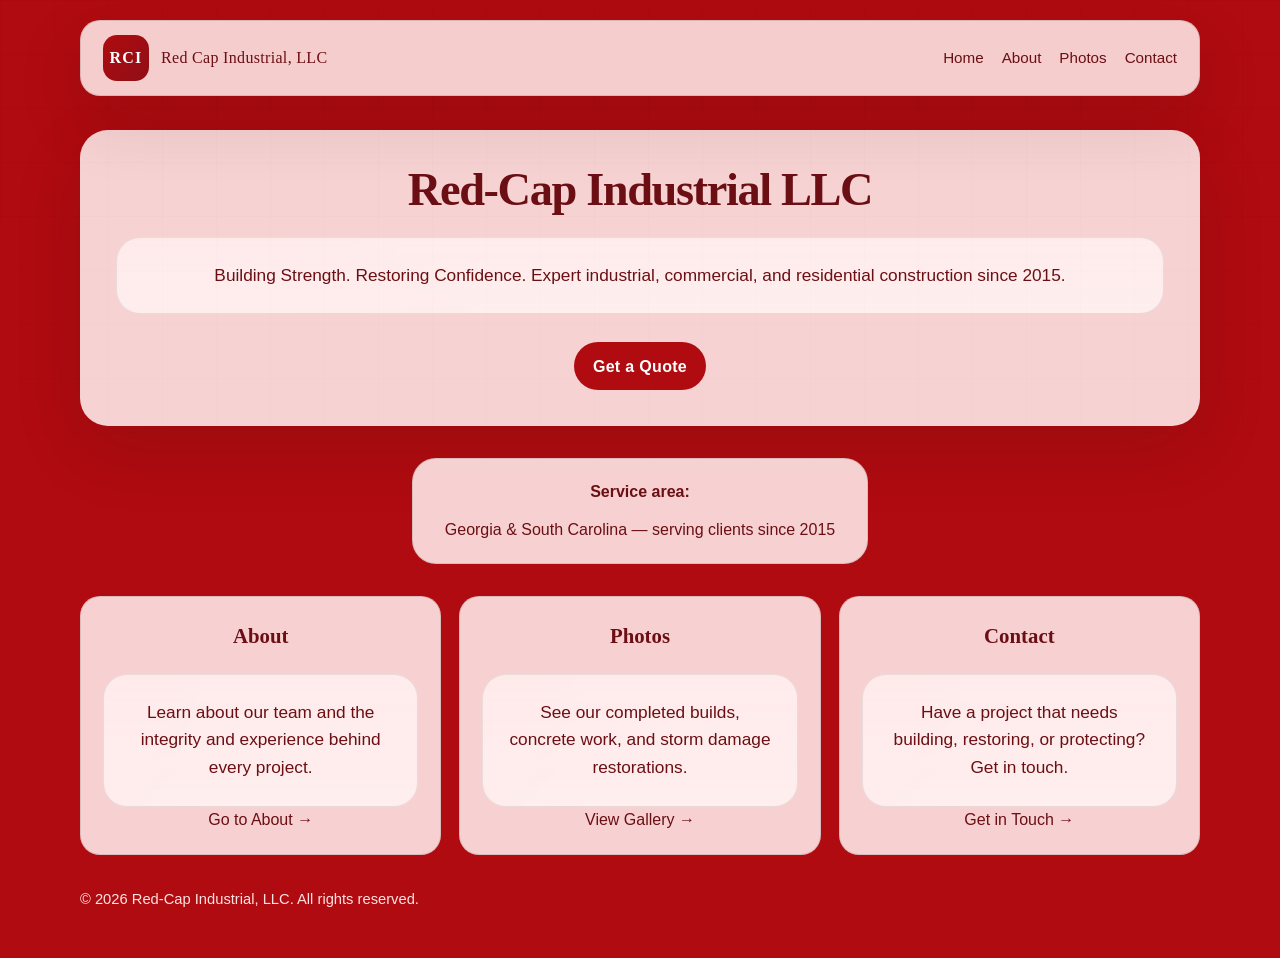
<file: index.html>
<!doctype html>
<html lang="en">
  <head>
    <meta charset="utf-8" />
    <meta name="viewport" content="width=device-width, initial-scale=1" />
    <meta name="description" content="Red-Cap Industrial LLC provides expert industrial, commercial, and residential construction services throughout Georgia and South Carolina." />
    <title>Red-Cap Industrial, LLC | Building Strength. Restoring Confidence.</title>
    <link rel="stylesheet" href="styles.css" />
    <script>
      // Prevent the browser from auto-scrolling past the sticky header —
      // whether from a #hash in the URL, a redirect that appends one, or
      // the browser restoring a previous scroll position on reload.
      if ("scrollRestoration" in history) {
        history.scrollRestoration = "manual";
      }
      if (window.location.hash) {
        history.replaceState(null, "", window.location.pathname + window.location.search);
      }
      window.scrollTo(0, 0);
      window.addEventListener("load", function () {
        window.scrollTo(0, 0);
      });
    </script>
  </head>
  <body>
    <div class="page-shell page-shell--stacked">
      <header class="topbar">
        <a class="brand" href="index.html" aria-label="Red-Cap Industrial LLC home">
          <span class="brand-mark">RCI</span>
          <span class="brand-text">Red Cap Industrial, LLC</span>
        </a>
        <nav class="nav" aria-label="Primary">
          <a href="index.html" aria-current="page">Home</a>
          <a href="about.html">About</a>
          <a href="photos.html">Photos</a>
          <a href="contact.html">Contact</a>
        </nav>
      </header>

      <main id="home">
        <section class="hero">
          <div class="hero-copy">
            <h1>Red-Cap Industrial LLC</h1>
            <p class="lead">
              Building Strength. Restoring Confidence. Expert industrial, commercial, and
              residential construction since 2015.
            </p>
            <div class="hero-actions">
              <a class="button button-primary" href="contact.html">Get a Quote</a>
            </div>
          </div>
        </section>

        <div class="quick-info pink-card">
          <strong>Service area:</strong> Georgia &amp; South Carolina — serving clients since 2015
        </div>

        <section class="card-grid" aria-label="Site sections">
          <article class="info-card">
            <h3>About</h3>
            <p>Learn about our team and the integrity and experience behind every project.</p>
            <a class="card-link" href="about.html">Go to About &rarr;</a>
          </article>
          <article class="info-card">
            <h3>Photos</h3>
            <p>See our completed builds, concrete work, and storm damage restorations.</p>
            <a class="card-link" href="photos.html">View Gallery &rarr;</a>
          </article>
          <article class="info-card">
            <h3>Contact</h3>
            <p>Have a project that needs building, restoring, or protecting? Get in touch.</p>
            <a class="card-link" href="contact.html">Get in Touch &rarr;</a>
          </article>
        </section>

        <footer class="footer">
          <p>&copy; 2026 Red-Cap Industrial, LLC. All rights reserved.</p>
        </footer>
      </main>
    </div>
  </body>
</html>
</file>
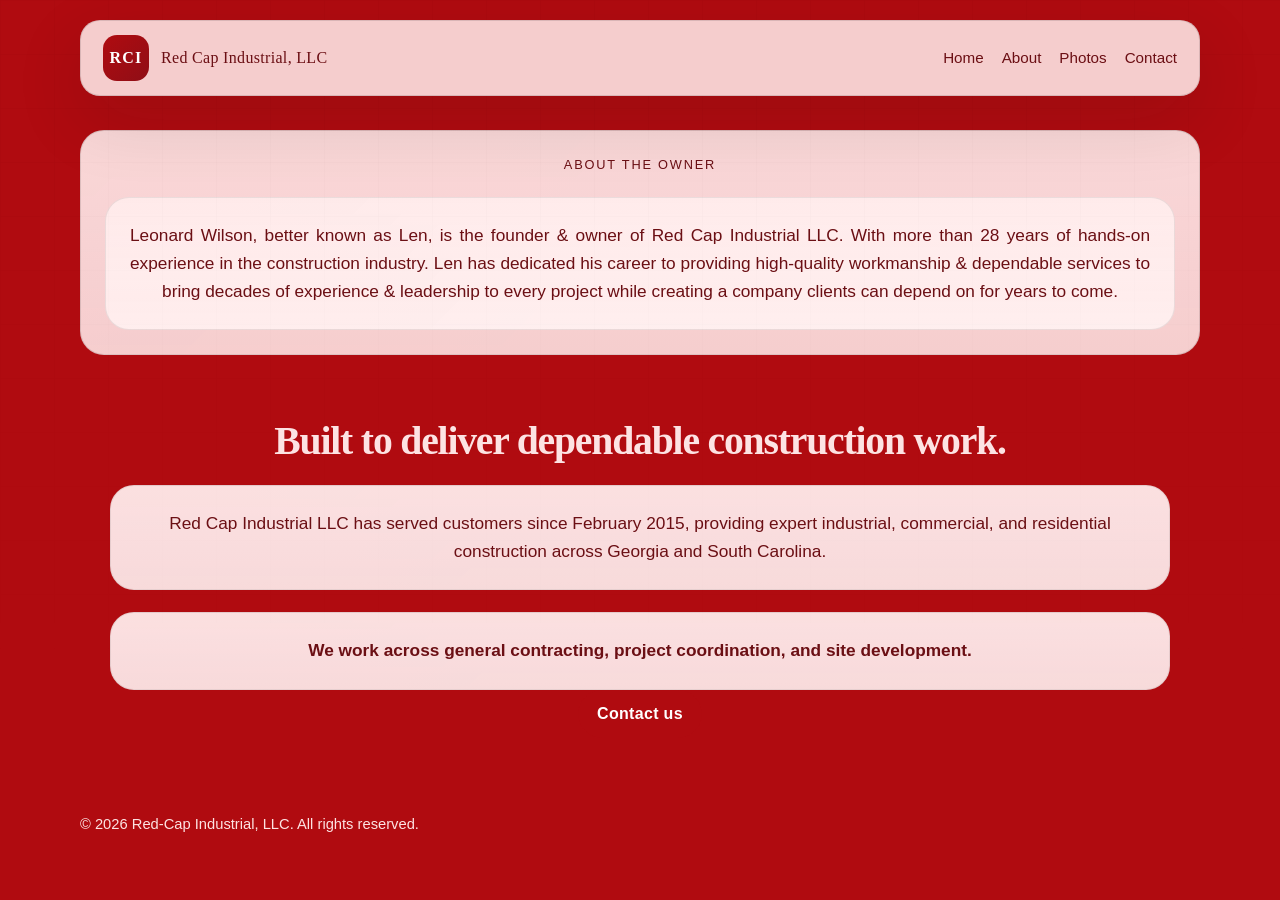
<file: about.html>
<!doctype html>
<html lang="en">
  <head>
    <meta charset="utf-8" />
    <meta name="viewport" content="width=device-width, initial-scale=1" />
    <meta name="description" content="About Red Cap Industrial LLC, a construction company serving customers since February 2015." />
    <title>About | Red Cap Industrial, LLC</title>
    <link rel="stylesheet" href="styles.css" />
  </head>
  <body>
    <div class="page-shell page-shell--stacked">
      <header class="topbar">
        <a class="brand" href="index.html" aria-label="Red Cap Industrial LLC home">
          <span class="brand-mark">RCI</span>
          <span class="brand-text">Red Cap Industrial, LLC</span>
        </a>
        <nav class="nav" aria-label="Primary">
          <a href="index.html#home">Home</a>
          <a href="about.html">About</a>
          <a href="photos.html">Photos</a>
          <a href="contact.html">Contact</a>
        </nav>
      </header>

      <aside class="hero-card" aria-label="About snapshot">
        <div class="card-header">
          <span class="card-kicker">About the Owner</span>
        </div>
        <p class="lead">
          Leonard Wilson, better known as Len, is the founder &amp; 
          owner of Red Cap Industrial LLC. With more than 28 years of hands-on experience in the
          construction industry. Len has dedicated his career to providing high-quality workmanship 
          &amp; dependable services to bring decades of experience &amp; leadership to every project 
          while creating a company clients can depend on for years to come.
        </p>
      </aside>

      <main id="about-page">
        <section class="section contact contact-page-section" id="about">
          <div>
            <h2>Built to deliver dependable construction work.</h2>
            <p>
              Red Cap Industrial LLC has served customers since February 2015, providing expert industrial, commercial, 
              and residential construction across Georgia and South Carolina.
            </p>
            <p class="lead-subtext">We work across general contracting, project coordination, and site development.</p>
            <a class="button button-primary" href="contact.html">Contact us</a>
          </div>
        </section>
      </main>

      <footer class="footer">
        <p>&copy; 2026 Red-Cap Industrial, LLC. All rights reserved.</p>
      </footer>
    </div>
  </body>
</html>
</file>
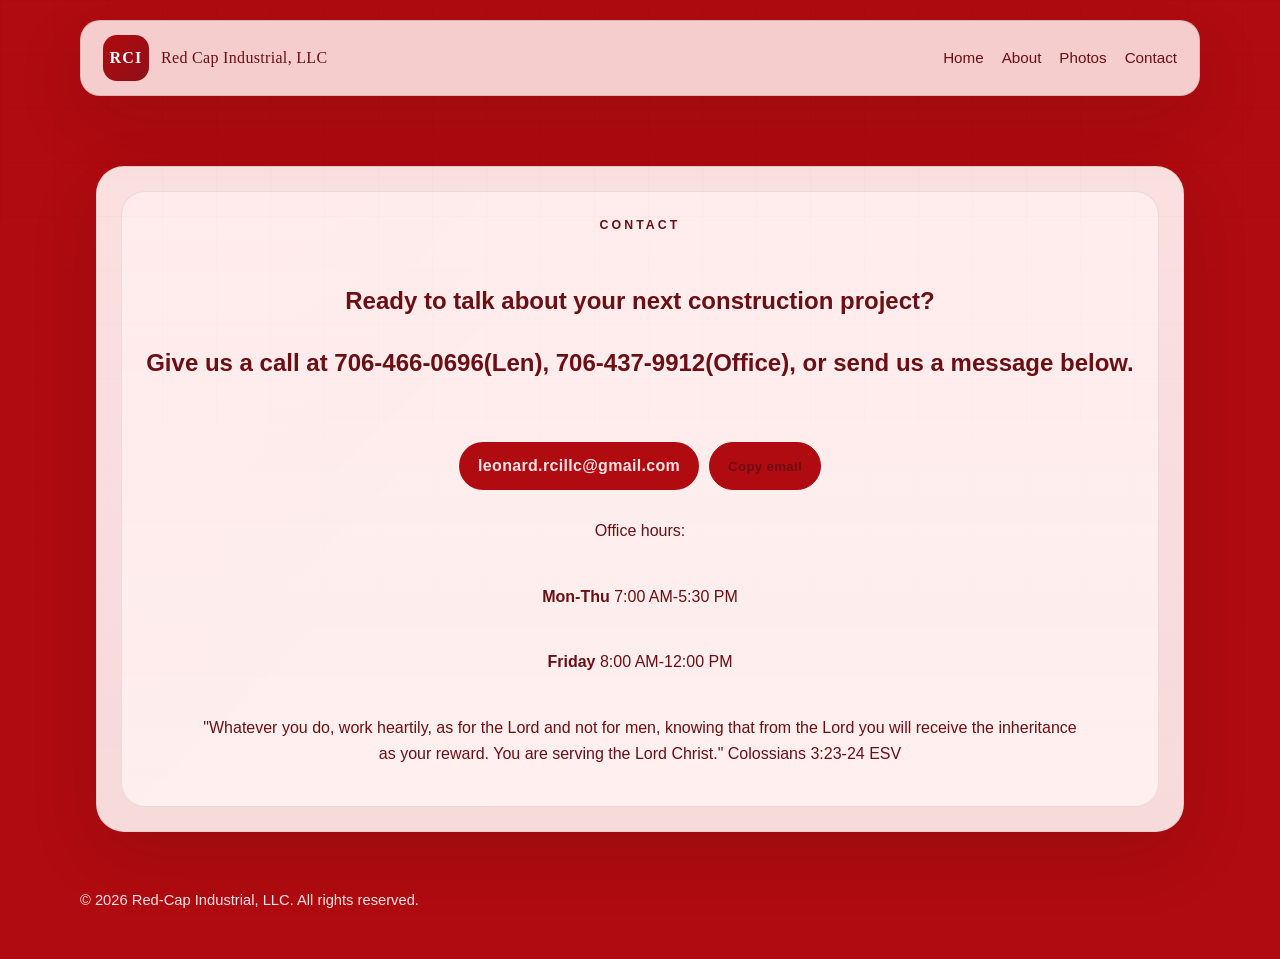
<file: contact.html>
<!doctype html>
<html lang="en">
  <head>
    <meta charset="utf-8" />
    <meta name="viewport" content="width=device-width, initial-scale=1" />
    <meta name="description" content="Contact Red Cap Industrial LLC for construction services, office hours, and project support." />
    <title>Contact | Red Cap Industrial, LLC</title>
    <link rel="stylesheet" href="styles.css" />
  </head>
  <body>
    <div class="page-shell">
      <header class="topbar">
        <a class="brand" href="index.html" aria-label="Red Cap Industrial LLC home">
          <span class="brand-mark">RCI</span>
          <span class="brand-text">Red Cap Industrial, LLC</span>
        </a>
        <nav class="nav" aria-label="Primary">
          <a href="index.html#home">Home</a>
          <a href="about.html">About</a>
          <a href="photos.html">Photos</a>
          <a href="contact.html">Contact</a>
        </nav>
      </header>
      <main class="contact-card contact-page-card" id="contact-page">
        <section class="contact-card" id="contact">
          <div class="pink-card">
            <p class="eyebrow">Contact</p>
            <h2>Ready to talk about your next construction project?
              <p>Give us a call at 706-466-0696(Len), 706-437-9912(Office), 
              or send us a message below.</p>
            </h2>
            <div class="email-row">
              <a class="button button-primary" href="mailto:leonard.rcillc@gmail.com">leonard.rcillc@gmail.com</a>
              <button type="button" class="button button-secondary" id="copy-email-btn" onclick="copyEmail()">Copy email</button>
            </div>
            <div class="contact-page-info">
              <p>Office hours:</p>
              <p><strong>Mon-Thu</strong> 7:00 AM-5:30 PM</p>
              <p><strong>Friday</strong> 8:00 AM-12:00 PM</p>
              <p>"Whatever you do, work heartily, as for the Lord and not for men, 
                knowing that from the Lord you will receive the inheritance</br>
                as your reward. You are serving the Lord Christ." Colossians 3:23-24 ESV</p>
            </div>
          </div>
        </section>
      </main>
      <footer class="footer">
        <p>&copy; 2026 Red-Cap Industrial, LLC. All rights reserved.</p>
      </footer>
    </div>
 
    <script>
      function copyEmail() {
        var email = "leonard.rcillc@gmail.com";
        var btn = document.getElementById("copy-email-btn");
        var resetLabel = function () {
          setTimeout(function () {
            btn.textContent = "Copy email";
          }, 1800);
        };
 
        if (navigator.clipboard && navigator.clipboard.writeText) {
          navigator.clipboard.writeText(email).then(function () {
            btn.textContent = "Copied!";
            resetLabel();
          }).catch(function () {
            fallbackCopy(email, btn, resetLabel);
          });
        } else {
          fallbackCopy(email, btn, resetLabel);
        }
      }
 
      function fallbackCopy(text, btn, resetLabel) {
        var temp = document.createElement("textarea");
        temp.value = text;
        temp.style.position = "fixed";
        temp.style.opacity = "0";
        document.body.appendChild(temp);
        temp.focus();
        temp.select();
        try {
          document.execCommand("copy");
          btn.textContent = "Copied!";
        } catch (err) {
          btn.textContent = "Copy failed";
        }
        document.body.removeChild(temp);
        resetLabel();
      }
    </script>
  </body>
</html>
</file>
<file: styles.css>
:root {
  color-scheme: light;
  --bg: #f7f5f3;
  --bg-soft: #ffffff;
  --panel: rgba(253, 227, 227, 0.92);
  --panel-strong: rgba(253, 227, 227, 1);
  --text: #6b0f14;
  --muted: rgba(107, 15, 20, 0.72);
  --accent: #b00b10;
  --accent-soft: rgba(214, 31, 44, 0.12);
  --border: rgba(17, 17, 17, 0.12);
  --shadow: 0 24px 70px rgba(17, 17, 17, 0.12);
}
 
* {
  box-sizing: border-box;
}
 
html {
  scroll-behavior: smooth;
}
 
body {
  text-align: center;
  margin: 0;
  min-height: 100vh;
  background: var(--accent);
  color: var(--text);
  font-family: "Segoe UI", "Trebuchet MS", "Helvetica Neue", sans-serif;
  line-height: 1.6;
}
 
body::before {
  content: "";
  position: fixed;
  inset: 0;
  pointer-events: none;
  background-image: linear-gradient(rgba(17, 17, 17, 0.03) 1px, transparent 1px),
    linear-gradient(90deg, rgba(17, 17, 17, 0.03) 1px, transparent 1px);
  background-size: 54px 54px;
  mask-image: linear-gradient(180deg, rgba(0, 0, 0, 0.45), transparent 80%);
}
 
img {
  max-width: 100%;
  display: block;
  margin-left: auto;
  margin-right: auto;
}
 
a {
  color: inherit;
  text-decoration: none;
}
 
.page-shell {
  width: min(1120px, calc(100% - 32px));
  margin: 0 auto;
  padding: 20px 0 32px;
  display: grid;
  grid-template-columns: 1fr 360px;
  grid-template-rows: auto 1fr auto;
  gap: 24px 28px;
  justify-items: center;
  text-align: center;
}
 
.topbar {
  position: sticky;
  top: 16px;
  z-index: 10;
  display: flex;
  align-items: center;
  justify-content: space-between;
  gap: 16px;
  padding: 14px 22px;
  margin-bottom: 22px;
  border: 1px solid var(--border);
  border-radius: 20px;
  background: rgba(253, 227, 227, 0.9);
  backdrop-filter: blur(16px);
  box-shadow: var(--shadow);
  grid-column: 1 / -1;
  color: var(--text);
  width: 100%;
}
 
.brand {
  display: flex;
  align-items: center;
  gap: 12px;
}
 
.brand-mark {
  display: inline-grid;
  place-items: center;
  width: 46px;
  height: 46px;
  border-radius: 14px;
  background: linear-gradient(135deg, var(--accent), #8f0e16);
  color: #ffffff;
  font-family: Georgia, "Times New Roman", serif;
  font-weight: 700;
  letter-spacing: 0.08em;
}
 
.brand-text {
  font-family: Georgia, "Times New Roman", serif;
  font-size: 1rem;
  letter-spacing: 0.02em;
  color: var(--text);
  white-space: nowrap;
}
 
.nav {
  display: flex;
  flex-wrap: wrap;
  justify-content: center;
  gap: 18px;
  color: var(--text);
  font-size: 0.95rem;
}
 
.nav a:hover,
.nav a:focus-visible {
  color: var(--accent);
}
 
.hero {
  grid-column: 1 / 2;
  padding: 36px;
  border-radius: 28px;
  background: var(--panel);
  box-shadow: var(--shadow);
  text-align: center;
}
 
.hero-copy h1,
.section-heading h2,
.contact h2 {
  margin: 0 auto;
  font-family: Georgia, "Times New Roman", serif;
  font-weight: 700;
  line-height: 1.05;
  letter-spacing: -0.03em;
  color: var(--text);
  text-align: center;
}
 
.hero-copy h1 {
  max-width: 100%;
  font-size: clamp(1.7rem, 4vw, 2.9rem);
  white-space: nowrap;
}
 
.section-heading h2,
.contact h2 {
  font-size: clamp(1.5rem, 3.1vw, 2.5rem);
}
 
.eyebrow {
  margin: 0 0 14px;
  text-transform: uppercase;
  letter-spacing: 0.25em;
  color: var(--accent);
  font-size: 0.77rem;
  font-weight: 700;
  text-align: center;
}
 
.lead,
.section p,
.contact p,
.hero-points,
.info-card p,
.timeline-item p,
.hero-card p {
  padding: 24px;
  border-radius: 24px;
  background:
    linear-gradient(180deg, rgba(255, 236, 236, 0.95), rgba(255, 241, 241, 0.9)),
    linear-gradient(135deg, rgba(214, 31, 44, 0.06), transparent 60%);
  border: 1px solid rgba(0, 0, 0, 0.08);
  color: var(--text);
  margin: 22px auto 0;
  font-size: 1.08rem;
  text-align: justify;
  text-align-last: center;
}
 
/* Reusable pink card, same look as the pink cards used elsewhere on the site */
.pink-card {
  padding: 24px;
  border-radius: 24px;
  background:
    linear-gradient(180deg, rgba(255, 236, 236, 0.95), rgba(255, 241, 241, 0.9)),
    linear-gradient(135deg, rgba(214, 31, 44, 0.06), transparent 60%);
  border: 1px solid rgba(0, 0, 0, 0.08);
  display: grid;
  gap: 12px;
  justify-items: center;
  text-align: center;
}
 
.pink-card,
.pink-card * {
  color: var(--text) !important;
}
 
/* Footer card matches the soft pink look and dark text */
.footer-card {
  padding: 20px;
  border-radius: 18px;
  background:
    linear-gradient(180deg, rgba(255, 236, 236, 0.95), rgba(255, 241, 241, 0.9)),
    linear-gradient(135deg, rgba(214, 31, 44, 0.04), transparent 60%);
  border: 1px solid rgba(0, 0, 0, 0.08);
  color: var(--text);
  margin-top: 18px;
  text-align: center;
}
 
/* Make all textual elements inside pink/hero/footer cards black for readability */
.hero-card, .hero-card *,
.footer-card, .footer-card * {
  color: var(--text) !important;
}
 
/* place hero-card in the right column spanning all rows (header -> footer) */
.hero-card {
  grid-column: 2 / 3;
  grid-row: 1 / -1;
  align-self: stretch;
  justify-self: stretch;
  padding: 24px;
  border-radius: 24px;
  background:
    linear-gradient(180deg, rgba(253, 227, 227, 0.95), rgba(253, 227, 227, 0.9)),
    linear-gradient(135deg, rgba(214, 31, 44, 0.1), transparent 60%);
  border: 1px solid rgba(17, 17, 17, 0.12);
  color: var(--text);
  text-align: center;
}
 
.contact-page-section {
  grid-column: 1 / 2;
  text-align: center;
}
 
.quick-info {
  width: fit-content;
  margin: 32px auto;
  padding: 20px 32px;
  text-align: center;
  background: var(--panel);
  border: 1px solid var(--border);
}
 
/* Stacked layout: header, then hero card, then main content, then footer,
   all in a single column instead of the two-column grid. */
.page-shell--stacked {
  display: flex;
  flex-direction: column;
  gap: 12px;
}
 
.photo-grid {
  display: grid;
  grid-template-columns: repeat(3, minmax(0, 1fr));
  gap: 18px;
  justify-items: center;
}
 
.photo-card {
  margin: 0;
  text-align: center;
}
 
.photo-frame {
  aspect-ratio: 4 / 3;
  border-radius: 20px;
  overflow: hidden;
  background: var(--panel);
  margin: 0 auto;
}
 
.photo-frame img {
  width: 100%;
  height: 100%;
  object-fit: cover;
  cursor: zoom-in;
  transition: transform 200ms ease;
}
 
.photo-frame img:hover {
  transform: scale(1.03);
}
 
.photo-card figcaption {
  margin-top: 10px;
  font-weight: 700;
  color: var(--panel);
  text-align: center;
}
 
@media (max-width: 640px) {
  .photo-grid {
    grid-template-columns: repeat(2, minmax(0, 1fr));
  }
}
 
.lightbox {
  display: none;
  position: fixed;
  inset: 0;
  z-index: 1000;
  align-items: center;
  justify-content: center;
  padding: 24px;
  background: rgba(17, 17, 17, 0.85);
  cursor: zoom-out;
}
 
.lightbox.is-open {
  display: flex;
}
 
.lightbox-img {
  max-width: 100%;
  max-height: 90vh;
  border-radius: 12px;
  box-shadow: 0 24px 70px rgba(0, 0, 0, 0.5);
  cursor: default;
}
 
.lightbox-close {
  position: absolute;
  top: 18px;
  right: 24px;
  width: 44px;
  height: 44px;
  border: none;
  border-radius: 999px;
  background: rgba(255, 255, 255, 0.15);
  color: #ffffff;
  font-size: 1.6rem;
  line-height: 1;
  cursor: pointer;
}
 
.lightbox-close:hover,
.lightbox-close:focus-visible {
  background: rgba(255, 255, 255, 0.3);
}
 
.lightbox-nav {
  position: absolute;
  top: 50%;
  transform: translateY(-50%);
  width: 52px;
  height: 52px;
  border: none;
  border-radius: 999px;
  background: rgba(255, 255, 255, 0.15);
  color: #ffffff;
  font-size: 1.3rem;
  display: flex;
  align-items: center;
  justify-content: center;
  cursor: pointer;
}
 
.lightbox-nav:hover,
.lightbox-nav:focus-visible {
  background: rgba(255, 255, 255, 0.3);
}
 
.lightbox-prev {
  left: 18px;
}
 
.lightbox-next {
  right: 18px;
}
 
.lightbox-counter {
  position: absolute;
  bottom: 20px;
  left: 50%;
  transform: translateX(-50%);
  padding: 6px 16px;
  border-radius: 999px;
  background: rgba(255, 255, 255, 0.15);
  color: #ffffff;
  font-size: 0.85rem;
  font-weight: 700;
  letter-spacing: 0.04em;
}
 
@media (max-width: 640px) {
  .lightbox-nav {
    width: 42px;
    height: 42px;
  }
 
  .lightbox-prev {
    left: 8px;
  }
 
  .lightbox-next {
    right: 8px;
  }
}
 
.contact-page-card {
  grid-column: 1 / -1;
  display: grid;
  gap: 18px;
  padding: 24px;
  border-radius: 28px;
  background:
    linear-gradient(180deg, rgba(255, 236, 236, 0.95), rgba(255, 241, 241, 0.9)),
    linear-gradient(135deg, rgba(214, 31, 44, 0.06), transparent 60%);
  border: 1px solid rgba(0, 0, 0, 0.08);
  box-shadow: var(--shadow);
  justify-items: center;
  text-align: center;
}
 
.contact-card {
  grid-column: 1 / -1;
  display: flex;
  flex-direction: column;
  gap: 12px;
  padding: 24px;
  border-radius: 28px;
  background:
    linear-gradient(180deg, rgba(255, 236, 236, 0.95), rgba(255, 241, 241, 0.9)),
    linear-gradient(135deg, rgba(214, 31, 44, 0.06), transparent 60%);
  border: 1px solid rgba(0, 0, 0, 0.08);
  box-shadow: var(--shadow);
  margin-top: 24px;
  justify-content: center;
  align-items: center;
  text-align: center;
}
 
.contact-page-card > * {
  background: transparent;
  border: 0;
  box-shadow: none;
  padding: 0;
  margin: 0;
}
 
.contact-page-info {
  display: grid;
  gap: 8px;
  justify-items: center;
  text-align: center;
}
 
.contact-page-brand,
.contact-page-built {
  margin: 0;
}
 
.contact-card > *,
.contact-page-card h2,
.contact-page-card p,
.contact-page-card a,
.contact-page-card strong,
.contact-page-card span,
.contact-page-info p,
.contact-page-info strong,
.contact-page-info span,
.contact-page-info div {
  color: var(--text) !important;
}
 
.footer-card-contact,
.footer-contact {
  margin-top: 0;
}
 
.email-row {
  display: flex;
  flex-wrap: wrap;
  justify-content: center;
  gap: 10px;
  margin-top: 4px;
}
 
/* The mailto button sits on the red accent background, so it needs light
   text — override the dark-red card-text rule above for this element. */
.contact-page-card a.button-primary {
  color: var(--panel-strong) !important;
}
 
/* Main textual elements on white cards: black text, buttons unaffected */
.hero h1,
.hero p,
.hero .lead,
.hero .lead-subtext,
.hero .hero-points,
.hero .hero-points li,
.section h2,
.section p,
.info-card h3,
.info-card p,
.metric-grid div strong,
.metric-grid div span,
.timeline-item h3,
.timeline-item p,
.stat strong,
.stat span,
.contact h2,
.contact p {
  color: var(--text);
  text-align: center;
}
 
.lead-subtext {
  margin: 10px auto 0;
  font-weight: 700;
  color: var(--text);
  text-align: center;
}
 
.hero-actions {
  display: flex;
  flex-wrap: wrap;
  justify-content: center;
  gap: 14px;
  margin-top: 28px;
}
 
.button {
  display: inline-flex;
  align-items: center;
  justify-content: center;
  min-height: 48px;
  padding: 0 18px;
  border-radius: 999px;
  border: 1px solid transparent;
  font-weight: 700;
  letter-spacing: 0.02em;
  transition: transform 180ms ease, border-color 180ms ease, background-color 180ms ease;
}
 
.button:hover,
.button:focus-visible {
  transform: translateY(-1px);
}
 
.button-primary {
  background: var(--accent);
  color: #ffffff;
}
 
.button-primary:hover,
.button-primary:focus-visible {
  background: #b00b10;
}
 
.button-secondary {
  background: var(--accent);
  border-color: var(--accent);
  color: #ffffff;
}
 
.button-secondary:hover,
.button-secondary:focus-visible {
  background: #b00b10;
}
 
.hero-points {
  margin: 24px auto 0;
  padding-left: 18px;
  text-align: left;
  width: fit-content;
}
 
.card-header,
.metric-grid,
.timeline-item,
.stats,
.contact {
  display: flex;
}
 
.card-header {
  justify-content: center;
  align-items: center;
  margin-bottom: 18px;
  text-align: center;
}
 
.card-kicker,
.card-status {
  font-size: 0.8rem;
  letter-spacing: 0.14em;
  text-transform: uppercase;
}
 
.card-status {
  color: var(--text);
  background: var(--accent-soft);
  border: 1px solid rgba(214, 31, 44, 0.25);
  border-radius: 999px;
  padding: 7px 11px;
}
 
.metric-grid {
  display: grid;
  grid-template-columns: repeat(2, minmax(0, 1fr));
  gap: 14px;
  margin-bottom: 18px;
  justify-items: center;
  text-align: center;
}
 
.metric-grid div,
.info-card,
.timeline-item,
.stat {
  border-radius: 20px;
  background: var(--panel);
  border: 1px solid var(--border);
}
 
.metric-grid div {
  padding: 16px;
  text-align: center;
}
 
.metric-grid strong,
.stat strong,
.timeline-item span {
  display: block;
  font-family: Georgia, "Times New Roman", serif;
  color: var(--text);
}
 
.metric-grid strong {
  font-size: 1.8rem;
}
 
.section {
  margin-top: 24px;
  padding: 30px;
  text-align: center;
}
 
.section-heading {
  margin-bottom: 22px;
  text-align: center;
}
 
.card-grid {
  display: grid;
  grid-template-columns: repeat(3, minmax(0, 1fr));
  gap: 18px;
  justify-items: center;
}
 
.info-card {
  padding: 22px;
  text-align: center;
}
 
.info-card h3,
.timeline-item h3 {
  margin: 0 0 10px;
  font-family: Georgia, "Times New Roman", serif;
  font-size: 1.3rem;
  color: var(--text);
  text-align: center;
}
 
.split {
  display: grid;
  grid-template-columns: 0.9fr 1.1fr;
  gap: 24px;
  align-items: start;
  justify-items: center;
  text-align: center;
}
 
.timeline {
  display: grid;
  gap: 14px;
  justify-items: center;
}
 
.timeline-item {
  align-items: center;
  justify-content: center;
  flex-direction: column;
  gap: 16px;
  padding: 18px;
  text-align: center;
}
 
.timeline-item span {
  min-width: 46px;
  font-size: 1.2rem;
  color: var(--text);
}
 
.stats {
  gap: 16px;
  justify-content: center;
  flex-wrap: wrap;
}
 
.stat {
  flex: 1 1 180px;
  padding: 20px;
  text-align: center;
}
 
.stat strong {
  font-size: 2rem;
  margin-bottom: 10px;
}
 
.stat span {
  color: var(--muted);
}
 
.footer {
  display: flex;
  justify-content: space-between;
  gap: 16px;
  margin-top: 18px;
  color: var(--panel-strong);
  font-size: 0.92rem;
  width: 100%;
}
 
/* Text sitting directly on the plain red background (no card behind it)
   gets a light pink so it stays readable; card text stays dark red. */
.section-heading h2,
.contact-page-section h2 {
  color: var(--panel-strong);
}
 
.section-heading .eyebrow,
.contact-page-section .eyebrow {
  color: #3a0608;
}
 
@media (max-width: 960px) {
  .page-shell {
    display: block;
    width: 100%;
    padding: 12px 10px 28px;
  }
 
  .hero-card {
    grid-column: auto;
    grid-row: auto;
    margin-bottom: 18px;
  }
 
  .hero,
  .split,
  .card-grid,
  .contact {
    grid-template-columns: 1fr;
  }
 
  .hero,
  .section,
  .contact {
    padding: 24px;
  }
 
  .topbar,
  .footer {
    flex-direction: column;
    align-items: center;
    text-align: center;
  }
}
 
@media (max-width: 640px) {
  .page-shell {
    width: min(100% - 20px, 1120px);
    padding-top: 10px;
  }
 
  .topbar {
    top: 10px;
    padding: 14px 16px;
  }
 
  .nav {
    gap: 12px;
    font-size: 0.88rem;
  }
 
  .hero-copy h1 {
    max-width: 100%;
    font-size: clamp(1.4rem, 7vw, 2.4rem);
    white-space: nowrap;
  }
 
  .metric-grid {
    grid-template-columns: 1fr;
  }
}
</file>
